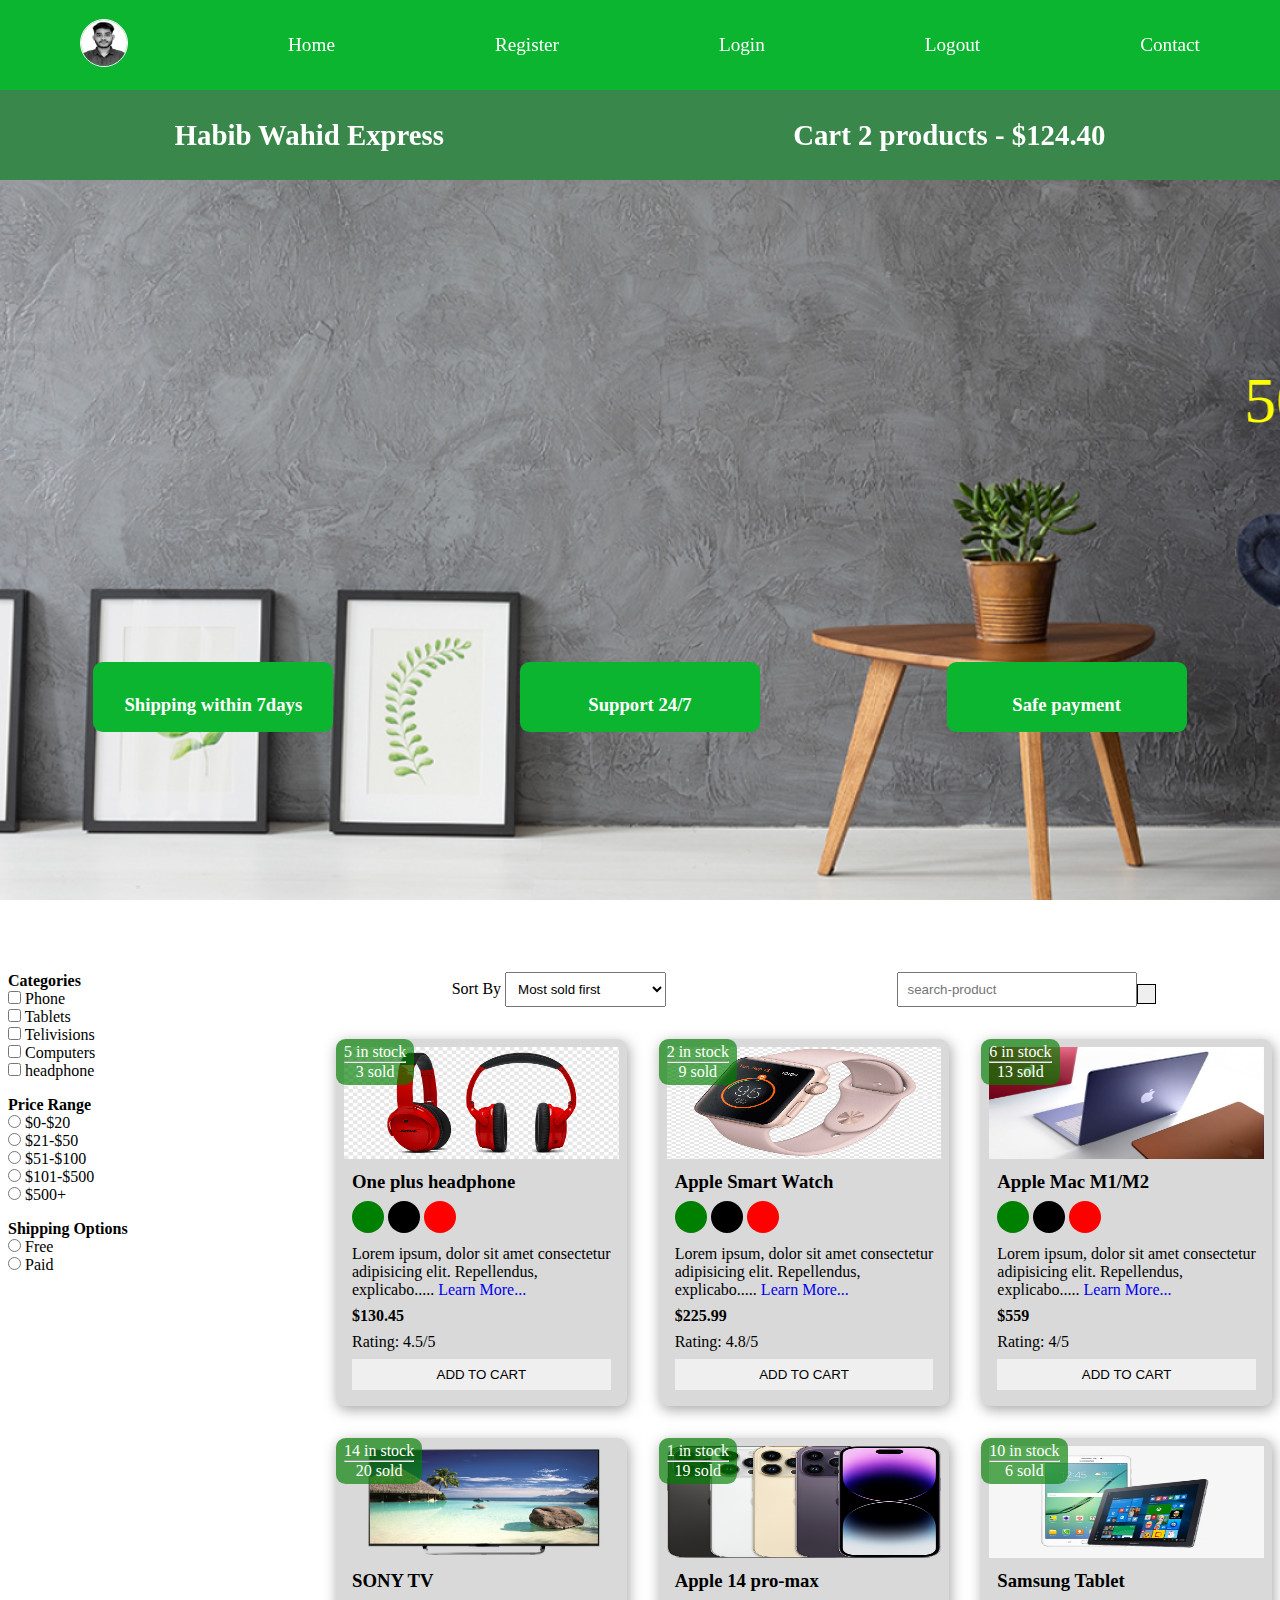
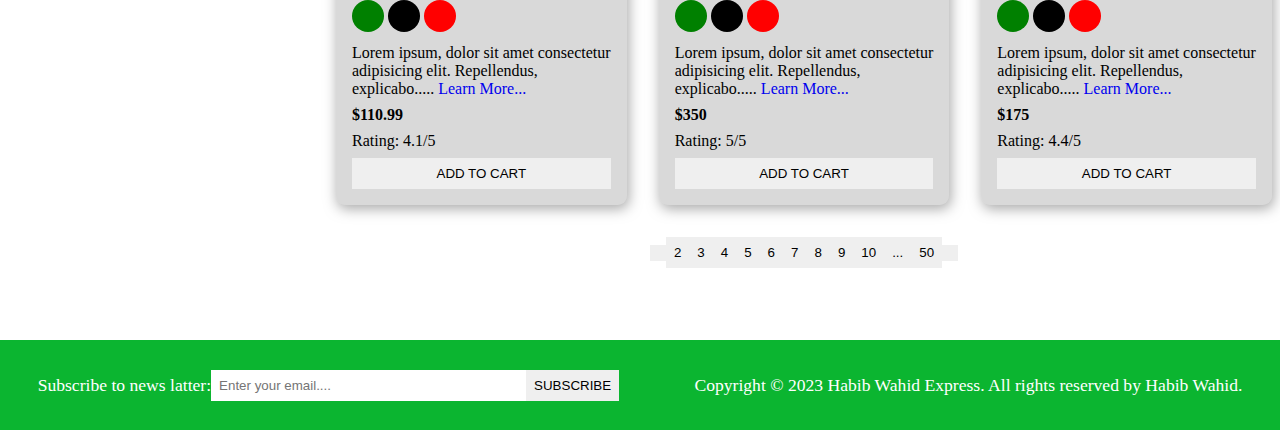
<file: E-Commerce-Website/index.html>
<!DOCTYPE html>
<html lang="en">
<head>
    <meta charset="UTF-8">
    <meta name="viewport" content="width=device-width, initial-scale=1.0">
    <meta name="description" content="this is an ecommerce project for making Habib Wahid express" />
    <link rel="stylesheet" href="https://cdnjs.cloudflare.com/ajax/libs/font-awesome/6.4.2/css/all.min.css" integrity="sha512-z3gLpd7yknf1YoNbCzqRKc4qyor8gaKU1qmn+CShxbuBusANI9QpRohGBreCFkKxLhei6S9CQXFEbbKuqLg0DA==" crossorigin="anonymous" referrerpolicy="no-referrer" />
    <link rel="stylesheet" href="./css/index.css">
    <title>Ecommerce Website</title>
</head>
<body>
    <!-- navbar start here -->
    <i class="fas fa-bars fa-2x" id="menu-icon"></i>
    <nav id="menu" class="hidden">
        <ul class="nav-upper flex-space-around">
            <li class="nav-list">
                <a href="profile.html" class="nav-link">
                    <img class="profile-icon" src="./images/HM.jpeg" alt="profile icon">
                </a>
            </li>
            <li class="nav-list">
                <a href="index.html" class="nav-link">Home</a>
            </li>
            <li class="nav-list">
                <a href="register.html" class="nav-link">Register</a>
            </li>
            <li class="nav-list">
                <a href="login.html" class="nav-link">Login</a>
            </li>
            <li class="nav-list">
                <a href="index.html" class="nav-link">Logout</a>
            </li>
            <li class="nav-list">
                <a href="contact.html" class="nav-link">Contact</a>
            </li>
        </ul>
        <ul class="nav-lower">
            <li class="nav-list">
                <a href="index.html" class="nav-brand nav-link">Habib Wahid Express</a>
            </li>
            <li class="nav-list">
                <a href="card.html" class="nav-brand nav-link">
                    <span><i class="fa-solid fa-cart-shopping"></i></span>
                    Cart 2 products - $124.40
                </a>
            </li>
        </ul>
    </nav>
    <!-- navbar end here -->

    <!-- header start here  -->
    <header class="header">
        <div class="banner flex-space-around">
            <marquee class="banner-title" behavior="" direction="">50% sales going on</marquee>
            <div class="features flex-space-around">
                <article class="feature flex-center">
                    <i class="fa-solid fa-truck feature-icon"></i>
                    <h3>Shipping within 7days</h3>
                </article>
                <article class="feature flex-center">
                    <i class="fa-brands fa-rocketchat feature-icon"></i>
                    <h3>Support 24/7</h3>
                </article>
                <article class="feature flex-center">
                    <i class="fa-regular fa-credit-card feature-icon"></i>
                    <h3>Safe payment</h3>
                </article>
            </div>
        </div>
    </header>
    <!-- header end here  -->

    <!-- main start here -->
    <main class="flex-center">
        <div class="sidebar">
            <section class="categories-section">
                <h3 class="section-title">Categories</h3>
                <ul class="list">
                    <li class="list-item">
                        <label for="phone">
                            <input 
                            type="checkbox"
                            name="phone"
                            id="phone"
                            value="phone"/>
                            Phone
                        </label>
                    </li>
                    <li class="list-item">
                        <label for="tablets">
                            <input 
                            type="checkbox"
                            name="phone"
                            id="tablets"
                            value="tablets"/>
                            Tablets
                        </label>
                    </li>
                    <li class="list-item">
                        <label for="telivision">
                            <input 
                            type="checkbox"
                            name="talivision"
                            id="talivision"
                            value="talivision"/>
                            Telivisions
                        </label>
                    </li>
                    <li class="list-item">
                        <label for="computer">
                            <input 
                            type="checkbox"
                            name="computer"
                            id="computer"
                            value="computer"/>
                            Computers
                        </label>
                    </li>
                    <li class="list-item">
                        <label for="headphone">
                            <input 
                            type="checkbox"
                            name="headphone"
                            id="headphone"
                            value="headphone"/>
                            headphone
                        </label>
                    </li>
                </ul>
            </section>
            <section class="price-section">
                <h3 class="section-title">Price Range</h3>
                <ul class="list">
                    <li class="list-item">
                        <label for="price1">
                            <input 
                            type="radio"
                            name="price1"
                            id="price1"
                            value="[0,20]"/>
                            $0-$20
                        </label>
                    </li>
                    <li class="list-item">
                        <label for="price2">
                            <input 
                            type="radio"
                            name="price2"
                            id="price2"
                            value="[0,20]"/>
                            $21-$50
                        </label>
                    </li>
                    <li class="list-item">
                        <label for="price3">
                            <input 
                            type="radio"
                            name="price3"
                            id="price3"
                            value="[51,100]"/>
                            $51-$100
                        </label>
                    </li>
                    <li class="list-item">
                        <label for="price4">
                            <input 
                            type="radio"
                            name="price4"
                            id="price4"
                            value="[101,70]"/>
                            $101-$500
                        </label>
                    </li>
                    <li class="list-item">
                        <label for="price5">
                            <input 
                            type="radio"
                            name="price5"
                            id="price5"
                            value="[101,70]"/>
                            $500+
                        </label>
                    </li>
                </ul>
            </section>
            <section class="Shipping-section">
                <h3 class="section-title">Shipping Options</h3>
                <ul class="list">
                    <li class="list-item">
                        <label for="free">
                            <input 
                            type="radio"
                            name="shipping"
                            id="free"
                            value="free"/>
                            Free
                        </label>
                    </li>
                    <li class="list-item">
                        <label for="paid">
                            <input 
                            type="radio"
                            name="shipping"
                            id="paid"
                            value="paid"/>
                            Paid
                        </label>
                    </li>
                </ul>
            </section>    
        </div>
        <div class="main-content">
            <section class="actions flex-space-around">
                <div class="actions-sort">
                    <label for="sort">Sort By </label>
                    <select name="sort" id="sort">
                        <option value="sold">Most sold first</option>
                        <option value="rating">Most rated first</option>
                        <option value="price">Cheapest first</option>
                        <option value="arrival">Newest first</option>
                        <option value="discount">Biggest discount first</option>
                    </select>
                </div>
                <div class="actions-search">
                    <input type="text" placeholder="search-product">
                    <button class="btn">
                        <i class="fa-sharp fa-solid fa-magnifying-glass"></i>
                    </button>
                </div>
            </section>
            <!-- product section start here -->
            <section class="products">
                <article class="product card">
                    <div class="badge">
                        <span>5 in stock</span>
                        <hr class="hr-design">
                        <span>3 sold</span>
                    </div>
                    <img class="product-img" src="./images/oneplus headphone.png" alt="product1">
                    <div class="product-body">
                        <h3 class="product-name">One plus headphone</h3>
                        <p>
                            <span class="dot green"></span>
                            <span class="dot black"></span>
                            <span class="dot red"></span>
                        </p>
                        <p class="product-description">
                            Lorem ipsum, dolor sit amet consectetur adipisicing elit. Repellendus, explicabo.....
                            <a href="product.html" class="learn more">Learn More...</a>
                        </p>
                        <h4 class="product-price">$130.45</h4>
                        <p class="product-rating"> Rating: 4.5/5</p>
                        <button class="btn product-button">Add To cart</button>
                    </div>
                </article>
                <article class="product card">
                    <div class="badge">
                        <span>2 in stock</span>
                        <hr class="hr-design">
                        <span>9 sold</span>
                    </div>
                    <img class="product-img" src="./images/apple smart watch.png" alt="product1">
                    <div class="product-body">
                        <h3 class="product-name">Apple Smart Watch</h3>
                        <p>
                            <span class="dot green"></span>
                            <span class="dot black"></span>
                            <span class="dot red"></span>
                        </p>
                        <p class="product-description">
                            Lorem ipsum, dolor sit amet consectetur adipisicing elit. Repellendus, explicabo.....
                            <a href="product.html" class="learn more">Learn More...</a>
                        </p>
                        <h4 class="product-price">$225.99</h4>
                        <p class="product-rating"> Rating: 4.8/5</p>
                        <button class="btn product-button">Add To cart</button>
                    </div>
                </article>
                <article class="product card">
                    <div class="badge">
                        <span>6 in stock</span>
                        <hr class="hr-design">
                        <span>13 sold</span>
                    </div>
                    <img class="product-img" src="./images/mac m1.m2.jpeg" alt="product1">
                    <div class="product-body">
                        <h3 class="product-name">Apple Mac M1/M2</h3>
                        <p>
                            <span class="dot green"></span>
                            <span class="dot black"></span>
                            <span class="dot red"></span>
                        </p>
                        <p class="product-description">
                            Lorem ipsum, dolor sit amet consectetur adipisicing elit. Repellendus, explicabo.....
                            <a href="product.html" class="learn more">Learn More...</a>
                        </p>
                        <h4 class="product-price">$559</h4>
                        <p class="product-rating"> Rating: 4/5</p>
                        <button class="btn product-button">Add To cart</button>
                    </div>
                </article>
                <article class="product card">
                    <div class="badge">
                        <span>14 in stock</span>
                        <hr class="hr-design">
                        <span>20 sold</span>
                    </div>
                    <img class="product-img" src="./images/sony-tv.png" alt="product1">
                    <div class="product-body">
                        <h3 class="product-name">SONY TV</h3>
                        <p>
                            <span class="dot green"></span>
                            <span class="dot black"></span>
                            <span class="dot red"></span>
                        </p>
                        <p class="product-description">
                            Lorem ipsum, dolor sit amet consectetur adipisicing elit. Repellendus, explicabo.....
                            <a href="product.html" class="learn more">Learn More...</a>
                        </p>
                        <h4 class="product-price">$110.99</h4>
                        <p class="product-rating"> Rating: 4.1/5</p>
                        <button class="btn product-button">Add To cart</button>
                    </div>
                </article>
                <article class="product card">
                    <div class="badge">
                        <span>1 in stock</span>
                        <hr class="hr-design">
                        <span>19 sold</span>
                    </div>
                    <img class="product-img" src="./images/apple 14 pro-max.png" alt="product1">
                    <div class="product-body">
                        <h3 class="product-name">Apple 14 pro-max</h3>
                        <p>
                            <span class="dot green"></span>
                            <span class="dot black"></span>
                            <span class="dot red"></span>
                        </p>
                        <p class="product-description">
                            Lorem ipsum, dolor sit amet consectetur adipisicing elit. Repellendus, explicabo.....
                            <a href="product.html" class="learn more">Learn More...</a>
                        </p>
                        <h4 class="product-price">$350</h4>
                        <p class="product-rating"> Rating: 5/5</p>
                        <button class="btn product-button">Add To cart</button>
                    </div>
                </article>
                <article class="product card">
                    <div class="badge">
                        <span>10 in stock</span>
                        <hr class="hr-design">
                        <span>6 sold</span>
                    </div>
                    <img class="product-img" src="./images/samsung-tablet.png" alt="product1">
                    <div class="product-body">
                        <h3 class="product-name">Samsung Tablet</h3>
                        <p>
                            <span class="dot green"></span>
                            <span class="dot black"></span>
                            <span class="dot red"></span>
                        </p>
                        <p class="product-description">
                            Lorem ipsum, dolor sit amet consectetur adipisicing elit. Repellendus, explicabo.....
                            <a href="product.html" class="learn more">Learn More...</a>
                        </p>
                        <h4 class="product-price">$175</h4>
                        <p class="product-rating"> Rating: 4.4/5</p>
                        <button class="btn product-button">Add To cart</button>
                    </div>
                </article>
            </section>
            <div class="pagination">
                <button class="btn pagination-btn"><i class="fas fa-less-than"></i></button>
                <button class="btn pagination-btn">2</button>
                <button class="btn pagination-btn">3</button>
                <button class="btn pagination-btn">4</button>
                <button class="btn pagination-btn">5</button>
                <button class="btn pagination-btn">6</button>
                <button class="btn pagination-btn">7</button>
                <button class="btn pagination-btn">8</button>
                <button class="btn pagination-btn">9</button>
                <button class="btn pagination-btn">10</button>
                <button class="btn pagination-btn">...</button>
                <button class="btn pagination-btn">50</button>
                <button class="btn pagination-btn"><i class="fas fa-greater-than"></i></button>
            </div>
            <!-- product section end here -->
        </div>
    </main>

    <!-- main end here -->

    <!-- footer start here -->
    <footer>
        <div class="flex-space-around">
            <label for="subscribe">Subscribe to news latter: </label>
            <input 
            type="emil"
            class="footer-input"  
            id="subscribe"
            name="subscribe" 
            placeholder="Enter your email....">
            <button class="btn btn-subscribe">Subscribe</button>
        </div>
        <div>
             <p>Copyright &copy; 2023 Habib Wahid Express. All rights reserved by Habib Wahid.</p>
        </div>
    </footer>

    <!-- footer end here -->
    <script src="./scripts/index.js"></script>
</body>
</html>
</file>
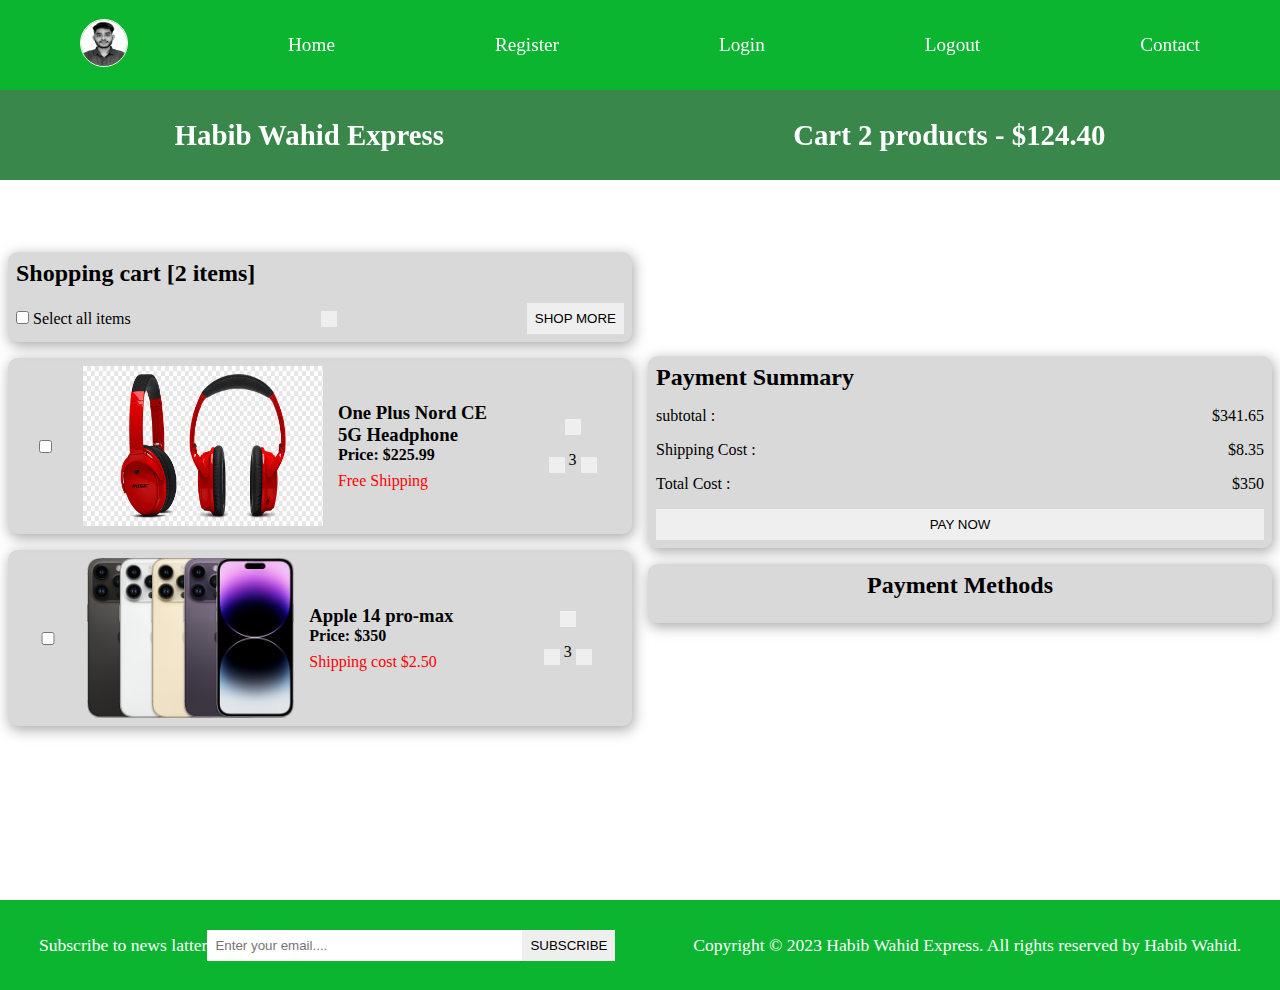
<file: E-Commerce-Website/card.html>
<!DOCTYPE html>
<html lang="en">
<head>
    <meta charset="UTF-8">
    <meta name="viewport" content="width=device-width, initial-scale=1.0">
    <meta name="description" content="this is an ecommerce project for making Habib Wahid express" />
    <link rel="stylesheet" href="https://cdnjs.cloudflare.com/ajax/libs/font-awesome/6.4.2/css/all.min.css" integrity="sha512-z3gLpd7yknf1YoNbCzqRKc4qyor8gaKU1qmn+CShxbuBusANI9QpRohGBreCFkKxLhei6S9CQXFEbbKuqLg0DA==" crossorigin="anonymous" referrerpolicy="no-referrer" />
    <link rel="stylesheet" href="./css/index.css">
    <title>Ecommerce Website</title>
</head>
<body>
    <!-- navbar start here -->
    <i class="fas fa-bars fa-2x" id="menu-icon"></i>
    <nav id="menu" class="hidden">
        <ul class="nav-upper flex-space-around">
            <li class="nav-list">
                <a href="profile.html" class="nav-link">
                    <img class="profile-icon" src="./images/HM.jpeg" alt="profile icon">
                </a>
            </li>
            <li class="nav-list">
                <a href="index.html" class="nav-link">Home</a>
            </li>
            <li class="nav-list">
                <a href="register.html" class="nav-link">Register</a>
            </li>
            <li class="nav-list">
                <a href="login.html" class="nav-link">Login</a>
            </li>
            <li class="nav-list">
                <a href="index.html" class="nav-link">Logout</a>
            </li>
            <li class="nav-list">
                <a href="contact.html" class="nav-link">Contact</a>
            </li>
        </ul>
        <ul class="nav-lower">
            <li class="nav-list">
                <a href="index.html" class="nav-brand nav-link">Habib Wahid Express</a>
            </li>
            <li class="nav-list">
                <a href="card.html" class="nav-brand nav-link">
                    <span><i class="fa-solid fa-cart-shopping"></i></span>
                    Cart 2 products - $124.40
                </a>
            </li>
        </ul>
    </nav>
    <!-- navbar end here -->

    <!-- main start here -->
    <main>
        <div class="cart flex-center">
            <div class="cart-items">
                <div class="cart-items-heading card">
                    <h2>Shopping cart [2 items]</h2>
                    <div class="cart-items-action">
                        <label for="select">
                            <input type="checkbox" name="select" id="select">
                            Select all items
                        </label>
                        <button class="btn">
                            <i class="fas fa-trash-alt"></i>
                        </button>
                        <button class="btn">Shop more</button>
                    </div>
                </div>
                <div class="cart-item card flex-space-around">
                    <input type="checkbox">
                    <img src="./images/oneplus headphone.png" alt="" class="cart-item-img"/>
                    <div class="cart-item-description">
                        <h3 class="product-name">One Plus Nord CE 5G Headphone</h3>
                        <h4 class="product-price">Price: $225.99</h4>
                        <p class="cart-item-shipping">Free Shipping</p>
                    </div>
                    <div class="cart-item-actions">
                        <button class="btn"><i class="fas fa-trash-alt"></i></button>
                        <div>
                            <button class="btn"><i class="fas fa-add"></i></button>
                            <span>3</span>
                            <button class="btn"><i class="fas fa-minus"></i></button>
                        </div>
                    </div>
                </div>
                <div class="cart-item card flex-space-around">
                    <input type="checkbox">
                    <img src="./images/apple 14 pro-max.png" alt="" class="cart-item-img"/>
                    <div class="cart-item-description">
                        <h3 class="product-name">Apple 14 pro-max</h3>
                        <h4 class="product-price">Price: $350</h4>
                        <p class="cart-item-shipping">Shipping cost $2.50</p>
                    </div>
                    <div class="cart-item-actions">
                        <button class="btn"><i class="fas fa-trash-alt"></i></button>
                        <div>
                            <button class="btn"><i class="fas fa-add"></i></button>
                            <span>3</span>
                            <button class="btn"><i class="fas fa-minus"></i></button>
                        </div>
                    </div>
                </div>
            </div>
            <div class="cart-payment">
                <div class="cart-payment-summary card">
                    <h2>Payment Summary</h2>
                    <div>
                        <p>subtotal : </p>
                        <p>$341.65</p>
                    </div>
                    <div>
                        <p>Shipping Cost : </p>
                        <p>$8.35</p>
                    </div>
                    <div>
                        <p>Total Cost : </p>
                        <p>$350</p>
                    </div>
                    <button class="btn cart-payment-btn">Pay Now</button>
                </div>
                <div class="cart-payment-methods card">
                    <h2>Payment Methods</h2>
                    <div>
                        <i class="fa-brands fa-cc-visa fa-3x"></i>
                        <i class="fa-brands fa-cc-apple-pay fa-3x"></i>
                        <i class="fa-brands fa-cc-amex fa-3x"></i>
                        <i class="fa-brands fa-cc-amazon-pay fa-3x"></i>
                        <i class="fa-brands fa-cc-paypal fa-3x"></i>
                    </div>
                </div>
            </div>
        </div>
    </main>
    <!-- main end here  -->
    <!-- footer start here -->
    <footer>
        <div class="flex-space-around">
            <label for="subscribe">Subscribe to news latter</label>
            <input 
            type="emil"
            class="footer-input"  
            id="subscribe"
            name="subscribe" 
            placeholder="Enter your email....">
            <button class="btn btn-subscribe">Subscribe</button>
        </div>
        <div>
             <p>Copyright &copy; 2023 Habib Wahid Express. All rights reserved by Habib Wahid.</p>
        </div>
    </footer>

    <!-- footer end here -->
</body>
</html>
</file>
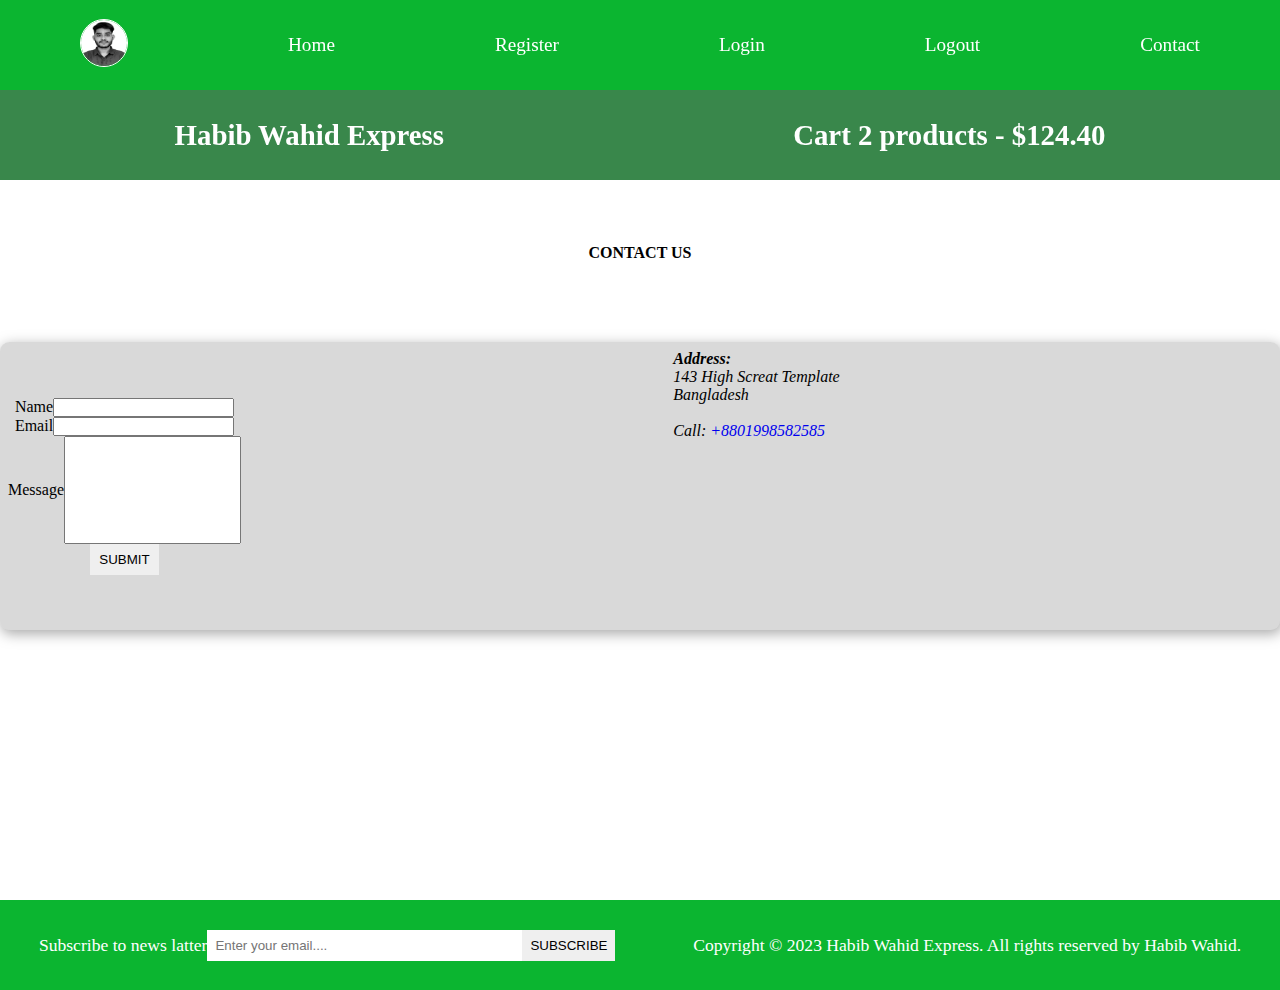
<file: E-Commerce-Website/contact.html>
<!DOCTYPE html>
<html lang="en">
<head>
    <meta charset="UTF-8">
    <meta name="viewport" content="width=device-width, initial-scale=1.0">
    <meta name="description" content="this is an ecommerce project for making Habib Wahid express" />
    <link rel="stylesheet" href="https://cdnjs.cloudflare.com/ajax/libs/font-awesome/6.4.2/css/all.min.css" integrity="sha512-z3gLpd7yknf1YoNbCzqRKc4qyor8gaKU1qmn+CShxbuBusANI9QpRohGBreCFkKxLhei6S9CQXFEbbKuqLg0DA==" crossorigin="anonymous" referrerpolicy="no-referrer" />
    <link rel="stylesheet" href="./css/index.css">
    <title>Ecommerce Website</title>
</head>
<body>
    <!-- navbar start here -->
    <i class="fas fa-bars fa-2x" id="menu-icon"></i>
    <nav id="menu" class="hidden">
        <ul class="nav-upper flex-space-around">
            <li class="nav-list">
                <a href="profile.html" class="nav-link">
                    <img class="profile-icon" src="./images/HM.jpeg" alt="profile icon">
                </a>
            </li>
            <li class="nav-list">
                <a href="index.html" class="nav-link">Home</a>
            </li>
            <li class="nav-list">
                <a href="register.html" class="nav-link">Register</a>
            </li>
            <li class="nav-list">
                <a href="login.html" class="nav-link">Login</a>
            </li>
            <li class="nav-list">
                <a href="index.html" class="nav-link">Logout</a>
            </li>
            <li class="nav-list">
                <a href="contact.html" class="nav-link">Contact</a>
            </li>
        </ul>
        <ul class="nav-lower">
            <li class="nav-list">
                <a href="index.html" class="nav-brand nav-link">Habib Wahid Express</a>
            </li>
            <li class="nav-list">
                <a href="card.html" class="nav-brand nav-link">
                    <span><i class="fa-solid fa-cart-shopping"></i></span>
                    Cart 2 products - $124.40
                </a>
            </li>
        </ul>
    </nav>
    <!-- navbar end here -->

    <!-- main start here -->
    <main>
        <section class="contact-section">
            <h2 class="section-title text-center">Contact Us</h2>
            <div class="card contact-container flex-center">
                <form action="" class="form-card">
                    <div class="form-control flex-center">
                        <label for="name">Name</label>
                        <input type="text" id="name" required autocomplete="name">
                    </div>
                    <div class="form-control flex-center">
                        <label for="email">Email</label>
                        <input type="email" id="email" required autocomplete="email">
                    </div>
                    <div class="form-control flex-center">
                        <label for="message">Message</label>
                        <textarea name="message" id="message"></textarea>
                    </div>
                    <div class="form-control flex-center form-btn-field">
                        <button class="btn contact-btn" type="submit">Submit</button>
                    </div>
                </form>
                <div class="contact-address flex-space-around">
                    <address>
                        <h4>Address: </h4>
                        <p>143 High Screat Template</p>
                        <p>Bangladesh</p>
                        <br>
                        <span>Call: </span>
                        <a href="tel:+8801998582585">+8801998582585</a>
                    </address>
                    <iframe 
                    class="contact-map"
                    src="https://www.google.com/maps/embed?pb=!1m18!1m12!1m3!1d3648.557944756827!2d90.39998307388441!3d23.8698261785891!2m3!1f0!2f0!3f0!3m2!1i1024!2i768!4f13.1!3m3!1m2!1s0x3755c43aad03699f%3A0xd7744072ad2d345e!2sUttara%20University%20(Old%20campus)!5e0!3m2!1sen!2sbd!4v1691959537061!5m2!1sen!2sbd" 
                    style="border:0;" allowfullscreen="" loading="lazy" referrerpolicy="no-referrer-when-downgrade"></iframe>
                </div>
            </div>
        </section>
    </main>
    <!-- main end here -->

    <!-- footer start here -->
    <footer>
        <div class="flex-space-around">
            <label for="subscribe">Subscribe to news latter</label>
            <input 
            type="emil"
            class="footer-input"  
            id="subscribe"
            name="subscribe" 
            placeholder="Enter your email....">
            <button class="btn btn-subscribe">Subscribe</button>
        </div>
        <div>
             <p>Copyright &copy; 2023 Habib Wahid Express. All rights reserved by Habib Wahid.</p>
        </div>
    </footer>

    <!-- footer end here -->
    <script src="./scripts/index.js"></script>
</body>
</html>
</file>
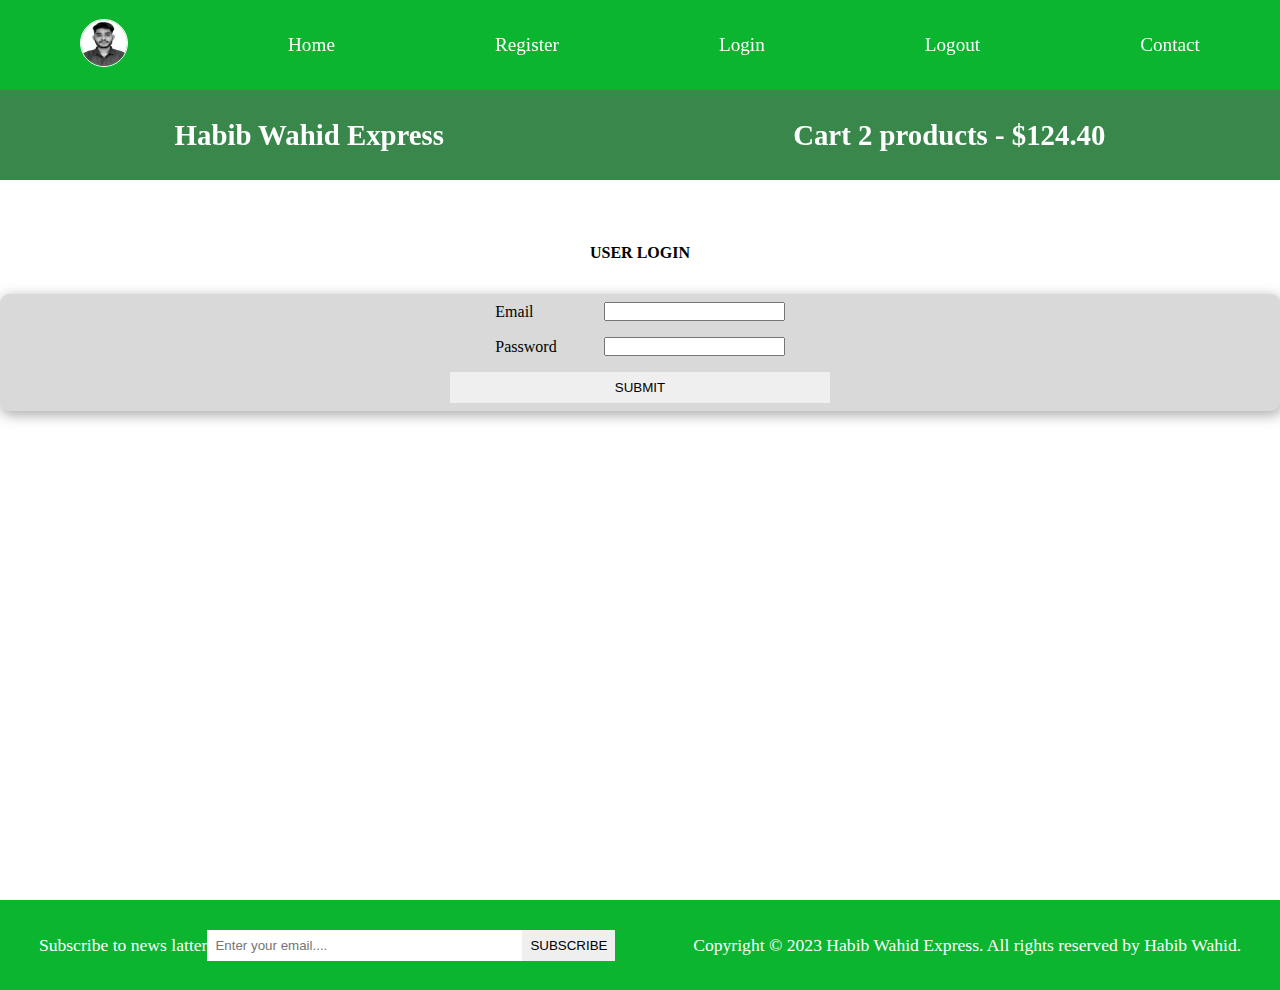
<file: E-Commerce-Website/login.html>
<!DOCTYPE html>
<html lang="en">
<head>
    <meta charset="UTF-8">
    <meta name="viewport" content="width=device-width, initial-scale=1.0">
    <meta name="description" content="this is an ecommerce project for making Habib Wahid express" />
    <link rel="stylesheet" href="https://cdnjs.cloudflare.com/ajax/libs/font-awesome/6.4.2/css/all.min.css" integrity="sha512-z3gLpd7yknf1YoNbCzqRKc4qyor8gaKU1qmn+CShxbuBusANI9QpRohGBreCFkKxLhei6S9CQXFEbbKuqLg0DA==" crossorigin="anonymous" referrerpolicy="no-referrer" />
    <link rel="stylesheet" href="./css/index.css">
    <title>Ecommerce Website</title>
</head>
<body>
    <!-- navbar start here -->
    <i class="fas fa-bars fa-2x" id="menu-icon"></i>
    <nav id="menu" class="hidden">
        <ul class="nav-upper flex-space-around">
            <li class="nav-list">
                <a href="profile.html" class="nav-link">
                    <img class="profile-icon" src="./images/HM.jpeg" alt="profile icon">
                </a>
            </li>
            <li class="nav-list">
                <a href="index.html" class="nav-link">Home</a>
            </li>
            <li class="nav-list">
                <a href="register.html" class="nav-link">Register</a>
            </li>
            <li class="nav-list">
                <a href="login.html" class="nav-link">Login</a>
            </li>
            <li class="nav-list">
                <a href="index.html" class="nav-link">Logout</a>
            </li>
            <li class="nav-list">
                <a href="contact.html" class="nav-link">Contact</a>
            </li>
        </ul>
        <ul class="nav-lower">
            <li class="nav-list">
                <a href="index.html" class="nav-brand nav-link">Habib Wahid Express</a>
            </li>
            <li class="nav-list">
                <a href="card.html" class="nav-brand nav-link">
                    <span><i class="fa-solid fa-cart-shopping"></i></span>
                    Cart 2 products - $124.40
                </a>
            </li>
        </ul>
    </nav>
    <!-- navbar end here -->

    <!-- main start here -->
    <main>
        <section class="login">
            <h2 class="section-title text-center">User Login</h2>
            <div class="card">
                <form action="" class="form">
                    <div class="form-control flex-center">
                        <label for="email">Email</label>
                        <input type="email" id="email" required autocomplete="email">
                    </div>
                    <div class="form-control flex-center">
                        <label for="password">Password</label>
                        <input type="password" id="password" required autocomplete="password">
                    </div>
                    <div class="form-control flex-center form-btn-field">
                        <button type="submit" class="btn contact-btn">submit</button>
                    </div>
                </form>
            </div>
        </section>
    </main>
    <!-- main end here -->

    <!-- footer start here -->
    <footer>
        <div class="flex-space-around">
            <label for="subscribe">Subscribe to news latter</label>
            <input 
            type="emil"
            class="footer-input"  
            id="subscribe"
            name="subscribe" 
            placeholder="Enter your email....">
            <button class="btn btn-subscribe">Subscribe</button>
        </div>
        <div>
             <p>Copyright &copy; 2023 Habib Wahid Express. All rights reserved by Habib Wahid.</p>
        </div>
    </footer>

    <!-- footer end here -->
    <script src="./scripts/index.js"></script>
</body>
</html>
</file>
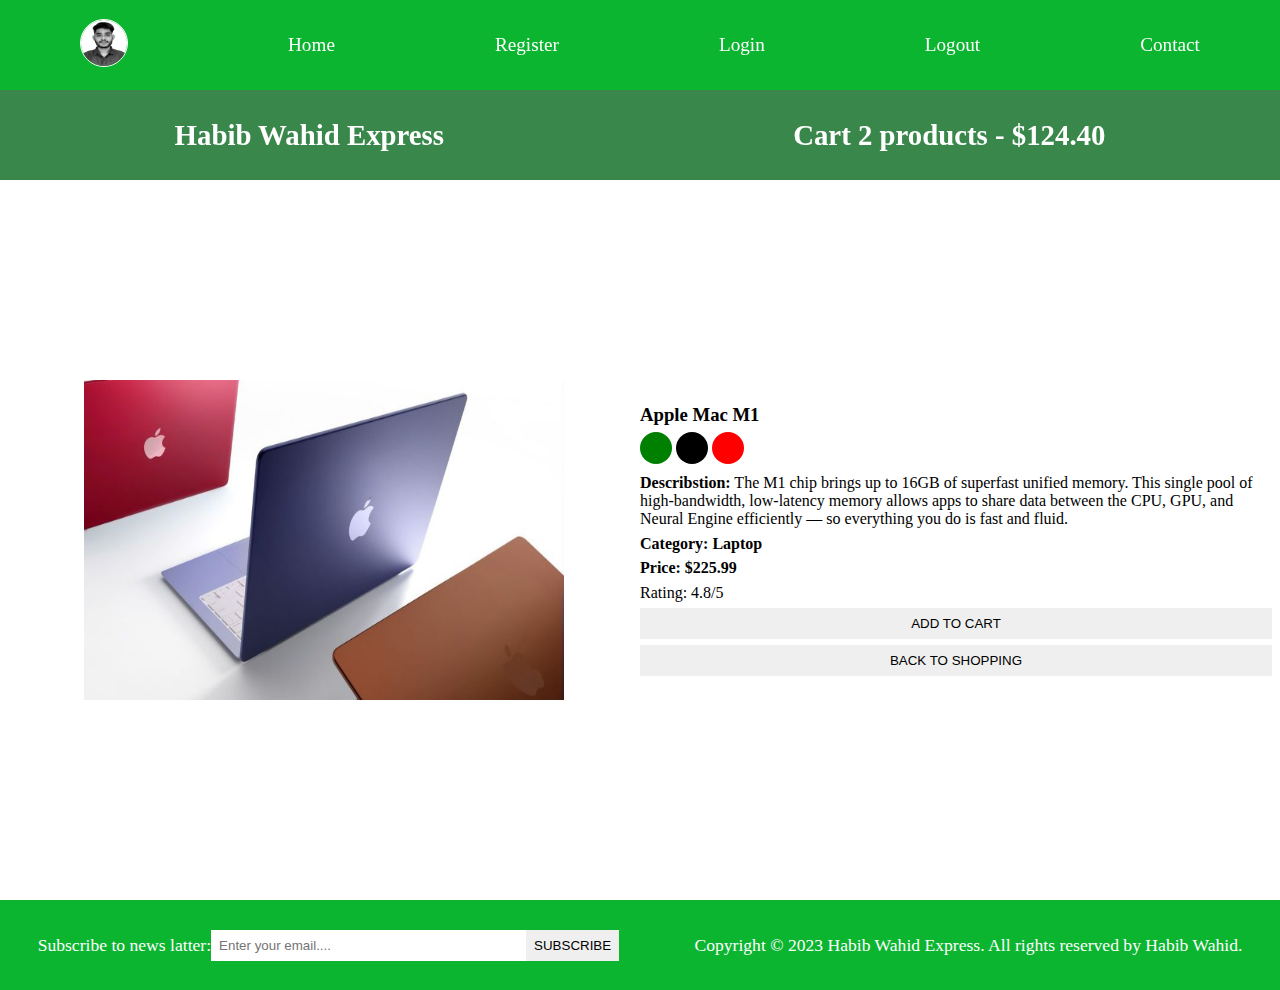
<file: E-Commerce-Website/product.html>
<!DOCTYPE html>
<html lang="en">
<head>
    <meta charset="UTF-8">
    <meta name="viewport" content="width=device-width, initial-scale=1.0">
    <meta name="description" content="this is an ecommerce project for making Habib Wahid express" />
    <link rel="stylesheet" href="https://cdnjs.cloudflare.com/ajax/libs/font-awesome/6.4.2/css/all.min.css" integrity="sha512-z3gLpd7yknf1YoNbCzqRKc4qyor8gaKU1qmn+CShxbuBusANI9QpRohGBreCFkKxLhei6S9CQXFEbbKuqLg0DA==" crossorigin="anonymous" referrerpolicy="no-referrer" />
    <link rel="stylesheet" href="./css/index.css">
    <title>Ecommerce Website</title>
</head>
<body>
    <!-- navbar start here -->
    <i class="fas fa-bars fa-2x" id="menu-icon"></i>
    <nav id="menu" class="hidden">
        <ul class="nav-upper flex-space-around">
            <li class="nav-list">
                <a href="profile.html" class="nav-link">
                    <img class="profile-icon" src="./images/HM.jpeg" alt="profile icon">
                </a>
            </li>
            <li class="nav-list">
                <a href="index.html" class="nav-link">Home</a>
            </li>
            <li class="nav-list">
                <a href="register.html" class="nav-link">Register</a>
            </li>
            <li class="nav-list">
                <a href="login.html" class="nav-link">Login</a>
            </li>
            <li class="nav-list">
                <a href="index.html" class="nav-link">Logout</a>
            </li>
            <li class="nav-list">
                <a href="contact.html" class="nav-link">Contact</a>
            </li>
        </ul>
        <ul class="nav-lower">
            <li class="nav-list">
                <a href="index.html" class="nav-brand nav-link">Habib Wahid Express</a>
            </li>
            <li class="nav-list">
                <a href="card.html" class="nav-brand nav-link">
                    <span><i class="fa-solid fa-cart-shopping"></i></span>
                    Cart 2 products - $124.40
                </a>
            </li>
        </ul>
    </nav>
    <!-- navbar end here -->

    <main class="flex-center">
        <div class="main-content">
            <section class="product-details flex-center">
                <div class="product-details-left flex-center">
                    <img src="./images/mac m1.m2.jpeg" alt="">
                </div>
                <div class="product-details-right">
                    <h3 class="product-name">Apple Mac M1</h3>
                        <p>
                            <span class="dot green"></span>
                            <span class="dot black"></span>
                            <span class="dot red"></span>
                        </p>
                        <p class="product-description">
                            <strong>Describstion:</strong>
                            The M1 chip brings up to 16GB of superfast unified memory. This single pool of high‑bandwidth, low‑latency memory allows apps to share data between the CPU, GPU, and Neural Engine efficiently — so everything you do is fast and fluid.
                        </p>
                        <h4 class="product-category">Category: Laptop</h4>
                        <h4 class="product-price">Price: $225.99</h4>
                        <p class="product-rating"> Rating: 4.8/5</p>
                        <button class="btn product-button">Add To cart</button>
                        <button class="btn product-button"><a href="index.html" class="back-shop">Back To Shopping</a></button>
                </div>
            </section>
        </div>
    </main>
    <!-- main part start -->

    <!-- main part end -->
    <!-- footer start here -->
    <footer>
        <div class="flex-space-around">
            <label for="subscribe">Subscribe to news latter:</label>
            <input 
            type="emil"
            class="footer-input"  
            id="subscribe"
            name="subscribe" 
            placeholder="Enter your email....">
            <button class="btn btn-subscribe">Subscribe</button>
        </div>
        <div>
             <p>Copyright &copy; 2023 Habib Wahid Express. All rights reserved by Habib Wahid.</p>
        </div>
    </footer>

    <!-- footer end here -->
    <script src="./scripts/index.js"></script>
</body>
</html>
</file>
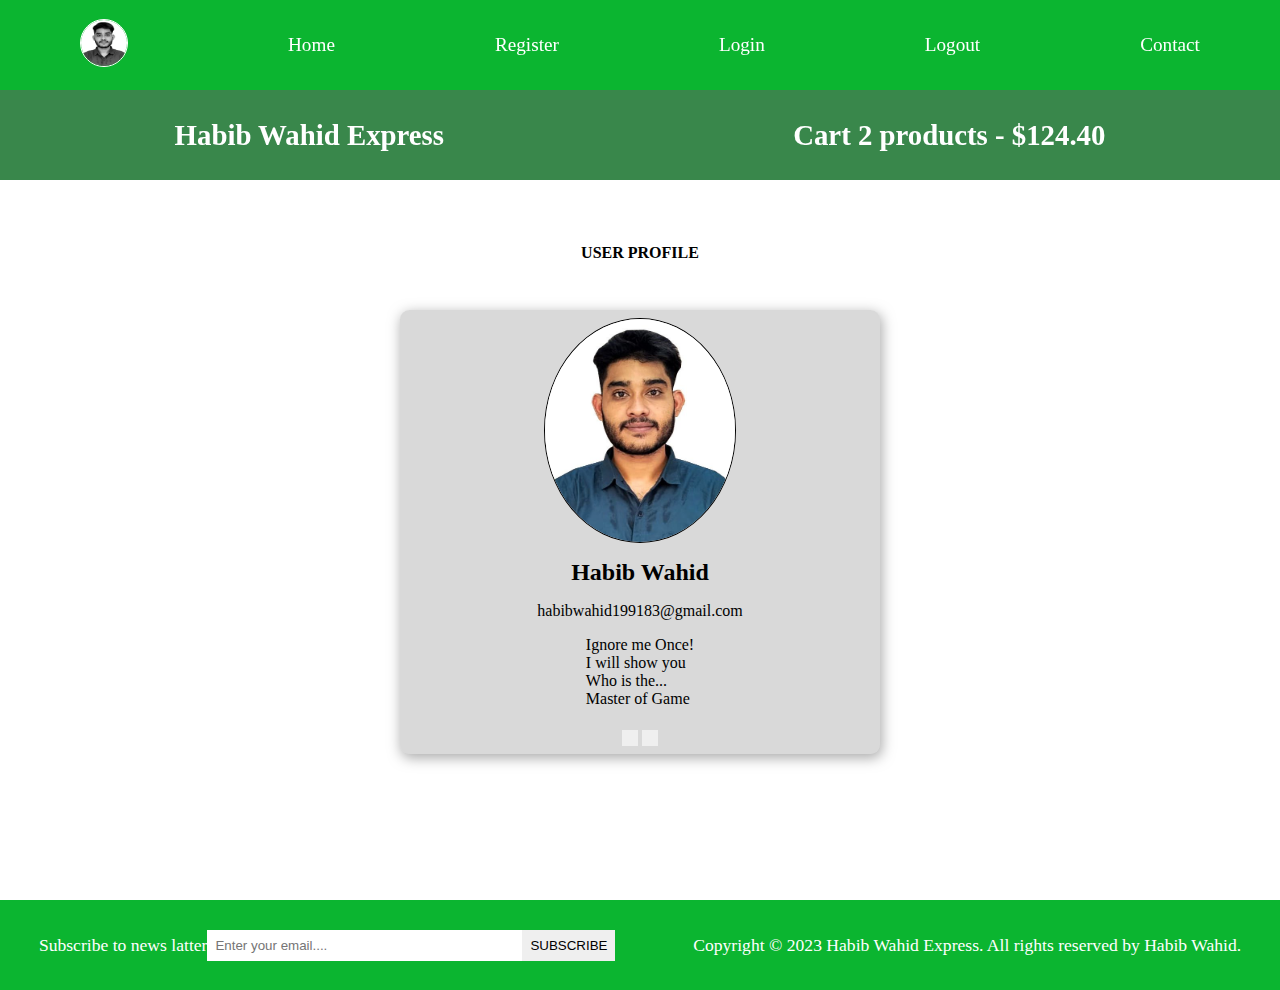
<file: E-Commerce-Website/profile.html>
<!DOCTYPE html>
<html lang="en">
<head>
    <meta charset="UTF-8">
    <meta name="viewport" content="width=device-width, initial-scale=1.0">
    <meta name="description" content="this is an ecommerce project for making Habib Wahid express" />
    <link rel="stylesheet" href="https://cdnjs.cloudflare.com/ajax/libs/font-awesome/6.4.2/css/all.min.css" integrity="sha512-z3gLpd7yknf1YoNbCzqRKc4qyor8gaKU1qmn+CShxbuBusANI9QpRohGBreCFkKxLhei6S9CQXFEbbKuqLg0DA==" crossorigin="anonymous" referrerpolicy="no-referrer" />
    <link rel="stylesheet" href="./css/index.css">
    <title>Ecommerce Website</title>
</head>
<body>
    <!-- navbar start here -->
    <i class="fas fa-bars fa-2x" id="menu-icon"></i>
    <nav id="menu" class="hidden">
        <ul class="nav-upper flex-space-around">
            <li class="nav-list">
                <a href="profile.html" class="nav-link">
                    <img class="profile-icon" src="./images/HM.jpeg" alt="profile icon">
                </a>
            </li>
            <li class="nav-list">
                <a href="index.html" class="nav-link">Home</a>
            </li>
            <li class="nav-list">
                <a href="register.html" class="nav-link">Register</a>
            </li>
            <li class="nav-list">
                <a href="login.html" class="nav-link">Login</a>
            </li>
            <li class="nav-list">
                <a href="index.html" class="nav-link">Logout</a>
            </li>
            <li class="nav-list">
                <a href="contact.html" class="nav-link">Contact</a>
            </li>
        </ul>
        <ul class="nav-lower">
            <li class="nav-list">
                <a href="index.html" class="nav-brand nav-link">Habib Wahid Express</a>
            </li>
            <li class="nav-list">
                <a href="card.html" class="nav-brand nav-link">
                    <span><i class="fa-solid fa-cart-shopping"></i></span>
                    Cart 2 products - $124.40
                </a>
            </li>
        </ul>
    </nav>
    <!-- navbar end here -->

    <!-- main start here -->
    <main>
        <section class="profile flex-center">
            <h2 class="section-title text-center">User Profile</h2>
            <div class="card flex-center">
                <img src="./images/HM.jpeg" alt="profile" class="profile-img">
                <h2 class="profile-name">Habib Wahid</h2>
                <p class="profile-email">habibwahid199183@gmail.com</p>
                <p class="profile-about">Ignore me Once! <br>I will show you <br> Who is the... <br>Master of Game</p>
                <div class="profile-buttons">
                    <button class="btn profile-edit-btn">
                        <i class="far fa-edit fa-2x"></i>
                    </button>
                    <button class="btn profile-edit-btn">
                        <i class="far fa-trash-alt fa-2x"></i>
                    </button>
                </div>
            </div>
        </section>
    </main>
    <!-- main end here  -->

    <!-- footer start here -->
    <footer>
        <div class="flex-space-around">
            <label for="subscribe">Subscribe to news latter</label>
            <input 
            type="emil"
            class="footer-input"  
            id="subscribe"
            name="subscribe" 
            placeholder="Enter your email....">
            <button class="btn btn-subscribe">Subscribe</button>
        </div>
        <div>
             <p>Copyright &copy; 2023 Habib Wahid Express. All rights reserved by Habib Wahid.</p>
        </div>
    </footer>

    <!-- footer end here -->
    <script src="./scripts/index.js"></script>
</body>
</html>
</file>
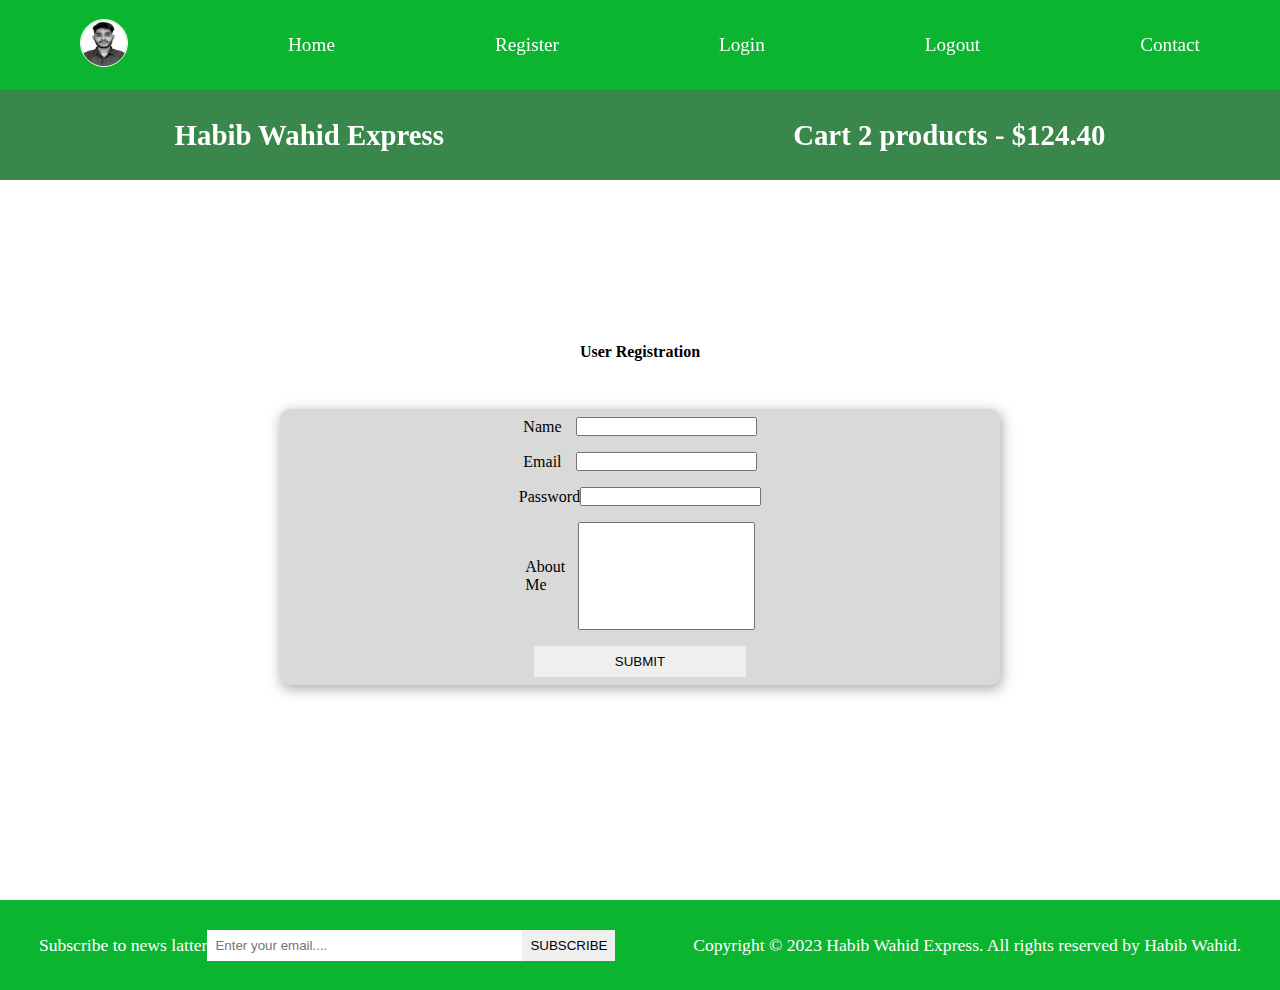
<file: E-Commerce-Website/register.html>
<!DOCTYPE html>
<html lang="en">
<head>
    <meta charset="UTF-8">
    <meta name="viewport" content="width=device-width, initial-scale=1.0">
    <meta name="description" content="this is an ecommerce project for making Habib Wahid express" />
    <link rel="stylesheet" href="https://cdnjs.cloudflare.com/ajax/libs/font-awesome/6.4.2/css/all.min.css" integrity="sha512-z3gLpd7yknf1YoNbCzqRKc4qyor8gaKU1qmn+CShxbuBusANI9QpRohGBreCFkKxLhei6S9CQXFEbbKuqLg0DA==" crossorigin="anonymous" referrerpolicy="no-referrer" />
    <link rel="stylesheet" href="./css/index.css">
    <title>Ecommerce Website</title>
</head>
<body>
    <!-- navbar start here -->
    <i class="fas fa-bars fa-2x" id="menu-icon"></i>
    <nav id="menu" class="hidden">
        <ul class="nav-upper flex-space-around">
            <li class="nav-list">
                <a href="profile.html" class="nav-link">
                    <img class="profile-icon" src="./images/HM.jpeg" alt="profile icon">
                </a>
            </li>
            <li class="nav-list">
                <a href="index.html" class="nav-link">Home</a>
            </li>
            <li class="nav-list">
                <a href="register.html" class="nav-link">Register</a>
            </li>
            <li class="nav-list">
                <a href="login.html" class="nav-link">Login</a>
            </li>
            <li class="nav-list">
                <a href="index.html" class="nav-link">Logout</a>
            </li>
            <li class="nav-list">
                <a href="contact.html" class="nav-link">Contact</a>
            </li>
        </ul>
        <ul class="nav-lower">
            <li class="nav-list">
                <a href="index.html" class="nav-brand nav-link">Habib Wahid Express</a>
            </li>
            <li class="nav-list">
                <a href="card.html" class="nav-brand nav-link">
                    <span><i class="fa-solid fa-cart-shopping"></i></span>
                    Cart 2 products - $124.40
                </a>
            </li>
        </ul>
    </nav>
    <!-- navbar end here --> 
    <!-- register start here -->
    <main>
        <section class="register">
            <h2 class="section-title text-center">User Registration</h2>
            <div class="card">
                <form action="" class="form">
                    <div class="form-control flex-center">
                        <label for="name">Name</label>
                        <input type="text" id="name" required autocomplete="name">
                    </div>
                    <div class="form-control flex-center">
                        <label for="email">Email</label>
                        <input type="email" id="email" required autocomplete="email">
                    </div>
                    <div class="form-control flex-center">
                        <label for="password">Password</label>
                        <input type="password" id="password" required autocomplete="password">
                    </div>
                    <div class="form-control flex-center">
                        <label for="about">About Me</label>
                        <textarea name="about" id="about"></textarea>
                    </div>
                    <div class="form-control flex-center form-btn-field">
                        <button class="btn contact-btn" type="submit">Submit</button>
                    </div>
                </form>
            </div>
        </section>
    </main>
    <!-- register end here -->

    <!-- footer start here -->
    <footer>
        <div class="flex-space-around">
            <label for="subscribe">Subscribe to news latter</label>
            <input 
            type="emil"
            class="footer-input"  
            id="subscribe"
            name="subscribe" 
            placeholder="Enter your email....">
            <button class="btn btn-subscribe">Subscribe</button>
        </div>
        <div>
             <p>Copyright &copy; 2023 Habib Wahid Express. All rights reserved by Habib Wahid.</p>
        </div>
    </footer>

    <!-- footer end here -->
    <script src="./scripts/index.js"></script>
</body>
</html>
</file>
<file: E-Commerce-Website/css/index.css>
/* common code and reset code start */
:root {
    --primary-color: rgb(11,181,48);
    --secondary-color: rgba(36,122,55,0.9);
    --padding: 0.5rem;
    --transition: all 0.3s;
    --border-radius: 0.6rem;
    --box-shadow: 0.1rem 0.2rem 0.8rem rgba(128, 128, 128, 0.666);
}
a {
    text-decoration: none;
}
* {
    margin: 0;
    padding: 0;
    box-sizing: border-box;
    list-style-type: none;
    outline: none;
}
html {
    scroll-behavior: smooth;
}
img {
    width: 100%;
    height: auto;
}
.flex-center {
    display: flex;
    justify-content: center;
    align-items: center;
}
.flex-space-around {
    display: flex;
    justify-content: space-around;
    align-items: center;
}
.btn {
    border: none;
    padding: var(--padding);
    cursor: pointer;
    text-transform: uppercase;
    transition: var(--transition);
    -webkit-transition: var(--transition);
    -moz-transition: var(--transition);
    -ms-transition: var(--transition);
    -o-transition: var(--transition);
}
.btn:hover {
    background-color: var(--secondary-color);
}
.card {
    background-color: rgba(128, 128, 128, 0.297);
    box-shadow: var(--box-shadow);
    border-radius: var(--border-radius);
    -webkit-border-radius: var(--border-radius);
    -moz-border-radius: var(--border-radius);
    -ms-border-radius: var(--border-radius);
    -o-border-radius: var(--border-radius);
    padding: var(--padding);
}
.card:hover {
    box-shadow: 0.1rem 0.2rem 0.8rem rgba(205, 202, 202, 1);
}
.dot {
    height: 2rem;
    width: 2rem;
    border-radius: 50%;
    -webkit-border-radius: 50%;
    -moz-border-radius: 50%;
    -ms-border-radius: 50%;
    -o-border-radius: 50%;
    display: inline-block;
}
.red {
    background-color: red;
}
.green {
    background-color: green;
}
.black {
    background-color: black;
}   
.text-center {
    text-align: center;
}
.section-title {
    font-size: 1rem;
}
/* common css and reset code end */


/* navbar start here  */
#menu-icon {
    display: none;
}
nav {
    font-family: 'Times New Roman', Times, serif;
    font-size: 1.2rem;
    position: sticky;
    top: 0;
    left: 0;
    z-index: 100;
}

.nav-upper {
    min-height: 10vh;
    background-color: var(--primary-color);
    padding: 1rem 0;
    display: flex;
    justify-content: space-around;
    align-items: center;
}
.nav-list {
    transition: var(--transition);
    -webkit-transition: var(--transition);
    -moz-transition: var(--transition);
    -ms-transition: var(--transition);
    -o-transition: var(--transition);
}
.nav-list:hover {
    text-decoration: underline;
    color: rgb(136, 8, 8);
}
.nav-link {
    color: white;
    transition: var(--transition);
    -webkit-transition: var(--transition);
    -moz-transition: var(--transition);
    -ms-transition: var(--transition);
    -o-transition: var(--transition);
}
.nav-link:hover {
    color: black;
}
.profile-icon {
    width: 3rem;
    height: 3rem;
    border-radius: 50%;
    -webkit-border-radius: 50%;
    -moz-border-radius: 50%;
    -ms-border-radius: 50%;
    -o-border-radius: 50%;
    border: white 1px solid;
    filter: saturate(0);
    -webkit-filter: saturate(0);
    transition: var(--transition);
    -webkit-transition: var(--transition);
    -moz-transition: var(--transition);
    -ms-transition: var(--transition);
    -o-transition: var(--transition);
}
.profile-icon:hover {
    filter: saturate(1);
    -webkit-filter: saturate(1);
}
.nav-lower {
    min-height: 10vh;
    background-color: var(--secondary-color);
    font-weight: bolder;
    padding: 1rem 0;
    display: flex;
    justify-content: space-around;
    align-items: center;
}
.nav-brand {
    font-size: 1.8rem;
}
/* navbar end here */

/* header start here  */
.header {
    padding: 4rem 0;
    height: 80vh;
    background: url(../images/banner-background-image.png) no-repeat center;
    background-attachment: fixed;
    background-size: cover;
}
.banner {
    width: 100%;
    height: 100%;
    flex-direction: column;
}
.banner-title {
    font-size: 4rem;
    color: yellow;
    padding: 1rem;
    border-radius: var(--border-radius);
    -webkit-border-radius: var(--border-radius);
    -moz-border-radius: var(--border-radius);
    -ms-border-radius: var(--border-radius);
    -o-border-radius: var(--border-radius);
}
.features {
    width: 100%;
}
.feature {
    background-color: var(--primary-color);
    color: white;
    border-radius: var(--border-radius);
    -webkit-border-radius: var(--border-radius);
    -moz-border-radius: var(--border-radius);
    -ms-border-radius: var(--border-radius);
    -o-border-radius: var(--border-radius);
    padding: 1rem;
    width: 15rem;
    flex-direction: column;
    gap: 1rem;
}
.feature-icon {
    font-size: 3rem;
}
/* header end here  */

/* main start here  */
main {
    padding: 4rem 0;
    min-height: 80vh;
}

.sidebar {
    flex: 1;
    padding: var(--padding);
    display: flex;
    flex-direction: column;
    justify-content: center;
    gap: 1rem;
    align-self: flex-start;
}
.main-content {
    flex: 3;
    padding: var(--padding);
}
.actions-sort select {
    padding: var(--padding);
}
.actions-search input {
    padding: var(--padding);
    width: 15rem;
}
.actions-search button {
    margin-left: -0.3rem;
    border: 1px solid;
    padding: 0.55rem;
}
.products {
    display: grid;
    grid-template-columns: repeat(3, minmax(0, 1fr));
    gap: 2rem;
    padding: 2rem 0;
}
.product {
    position: relative;
}
.badge {
    position: absolute;
    top: 0;
    left: 0;
    background-color: rgba(0, 128, 0, 0.66);
    color: white;
    padding: 4px 8px;
    text-align: center;
    border-radius: var(--border-radius);
    -webkit-border-radius: var(--border-radius);
    -moz-border-radius: var(--border-radius);
    -ms-border-radius: var(--border-radius);
    -o-border-radius: var(--border-radius);
    z-index: 10;
}
.product-img {
    width: 100%;
    height: 7rem;
    filter: saturate(1);
    -webkit-filter: saturate(1);
    transition: var(--transition);
    -webkit-transition: var(--transition);
    -moz-transition: var(--transition);
    -ms-transition: var(--transition);
    -o-transition: var(--transition);
}
.product-img:hover {
    filter: saturate(0);
    -webkit-filter: saturate(0);
}
.product-body {
    padding: var(--padding);
    display: flex;
    flex-direction: column;
    gap: 0.5rem;
}
.pagination {
    display: flex;
    justify-content: center;
    align-items: center;
}
.pagoination-btn {
    border-width: 1px 1px 1px 0;
    border-style: solid;
}
.pagoination-btn:first-child {
    border-width: 1px 1px 1px 1px;
    border-style: solid;
}
/* product details start here */
.product-details-left {
    flex: 1;
}
.product-details-right {
    flex: 1;
    display: flex;
    flex-direction: column;
    gap: 0.4rem;
}
.product-details-left img {
    height: 20rem;
    width: 30rem;
}
.product-button a {
    color: black;
}
/* product details end here */

/* card design start here */
.cart {
    padding: var(--padding);
    gap: 1rem;
}
.cart .card {
    margin-bottom: 1rem;
}
.cart-items {
    flex: 1;
}
.cart-items-action {
    margin-top: 1rem;
    display: flex;
    justify-content: space-between;
    align-items: center;
}
.cart-item input {
    flex: 0.1;
}
.cart-item-img {
    flex: 0.2;
    width: 15rem;
    height: 10rem;
}
.cart-item-description {
    flex: 0.4;
}
.cart-item-shipping {
    margin-top: 0.5rem;
    color: red;
}
.cart-item-actions {
    flex: 0.2;
    display: flex;
    flex-direction: column;
    justify-content: center;
    align-items: center;
    gap: 1rem;
}
.cart-payment {
    flex: 1;
}
.cart-payment-summary > div {
    display: flex;
    justify-content: space-between;
    align-items: center;
    margin: 1rem 0;
}
.cart-payment-btn {
    width: 100%;
}
.cart-payment-methods h2 {
    text-align: center;
    margin-bottom: 1rem;
}
.cart-payment-methods > div {
    display: flex;
    justify-content: center;
    align-items: center;
    gap: 1rem;
}
/* card design end here */

/* register start here */
.register {
    display: flex;
    flex-direction: column;
    justify-content: center;
    align-items: center;
    gap: 3rem;
    min-height: 60vh;
}
.register .card {
    width: 45rem;
}
.form {
    display: flex;
    flex: 1;
    flex-direction: column;
    gap: 1rem;
}
.form-control label {
    flex: 0.1;
    text-align: left;
}
.form-control input textarea {
    flex: 0.9;
    padding: var(--padding);
    border: 1px solid;
}
.form-control textarea {
    resize: none;
    height: 12vh;
}
.form-btn-field {
    border-radius: var(--border-radius);
    -webkit-border-radius: var(--border-radius);
    -moz-border-radius: var(--border-radius);
    -ms-border-radius: var(--border-radius);
    -o-border-radius: var(--border-radius);
}
.contact-btn {
    width: 30%;
}
/* register end here */

/* login start here */
 .login .section-title {
    margin-bottom: 2rem;
    text-transform: uppercase;
    text-shadow: 4px 5px 4px 0.3;
 }
/* login end here */

/* profile start here */
.profile {
    flex-direction: column;
    gap: 3rem;
}
.profile .section-title {
    text-transform: uppercase;
}
.profile .card {
    padding: var(--padding);
    width: 30rem;
    flex-direction: column;
    gap: 1rem;
}
.profile-img {
    width: 15vw;
    height: 25vh;
    border-radius: 50%;
    -webkit-border-radius: 50%;
    -moz-border-radius: 50%;
    -ms-border-radius: 50%;
    -o-border-radius: 50%;
    border: 1px solid;
}
/* profile end here */

/* contact start here  */
.contact-section {
    min-height: 52vh;
}
.contact-section .section-title {
    text-transform: uppercase;
    margin-bottom: 2rem;
}
.contact-container {
    margin-top: 5rem;
}
.contact-address {
    flex: 1;
    gap: 2rem;
    flex-direction: column;
}
.contact-map {
    width: 80%;
}
/* contact end here */

/* main end here */

/* footer start here  */
footer {
    padding: 1rem;
    background-color: var(--primary-color);
    min-height: 10vh;
    color: white;
    font-size: 1.1rem;
    display: flex;
    justify-content: space-around;
    align-items: center;
    gap: 2rem;
}
.flex-space-around {
    display: flex;
    justify-content: space-around;
    align-items: center;
}
.btn-subscribe {
    margin-left: -5px;
}
.footer-input {
    border: none;
    width: 20rem;
    padding: var(--padding);
}
/* footer end here  */


@media (max-width: 992px) {
    .nav-upper {
       flex-direction: column;
       gap: 1rem;
       padding: 1rem 0;
    }
    .nav-lower {
        flex-direction: column;
        gap: 1rem;
        padding: 1rem 0;
     }
    #menu-icon {
        display: block;
        text-align: center;
        margin: 1rem 0;
        cursor: pointer;
    }
    .hidden {
        display: none;
    }
    .header {
        height: 100vh;
    }
    .products {
        grid-template-columns: repeat(2, minmax(0, 1fr));
    }
    .flex-center {
        flex-direction: column;
        gap: 1rem;
        padding: 1rem 0;
    }
    .cart-items ,.cart-payment {
        width: 90%;
    }
    .register .card {
        width: 90%;
    }
    .form {
        width: 100%;
    }
    .form-control input textarea {
        width: 80%;
    }
    .footer {
        flex-direction: row;
    }
}
@media (max-width: 768px) {
    .products {
        grid-template-columns: repeat(1, minmax(0, 1fr));
    }
    .flex-center {
        flex-direction: column;
    }
    .footer {
        flex-direction: row;
    }
}
@media (max-width: 600px) {
    footer {
        display: flex;
        justify-content: rows;
    }
}
</file>
